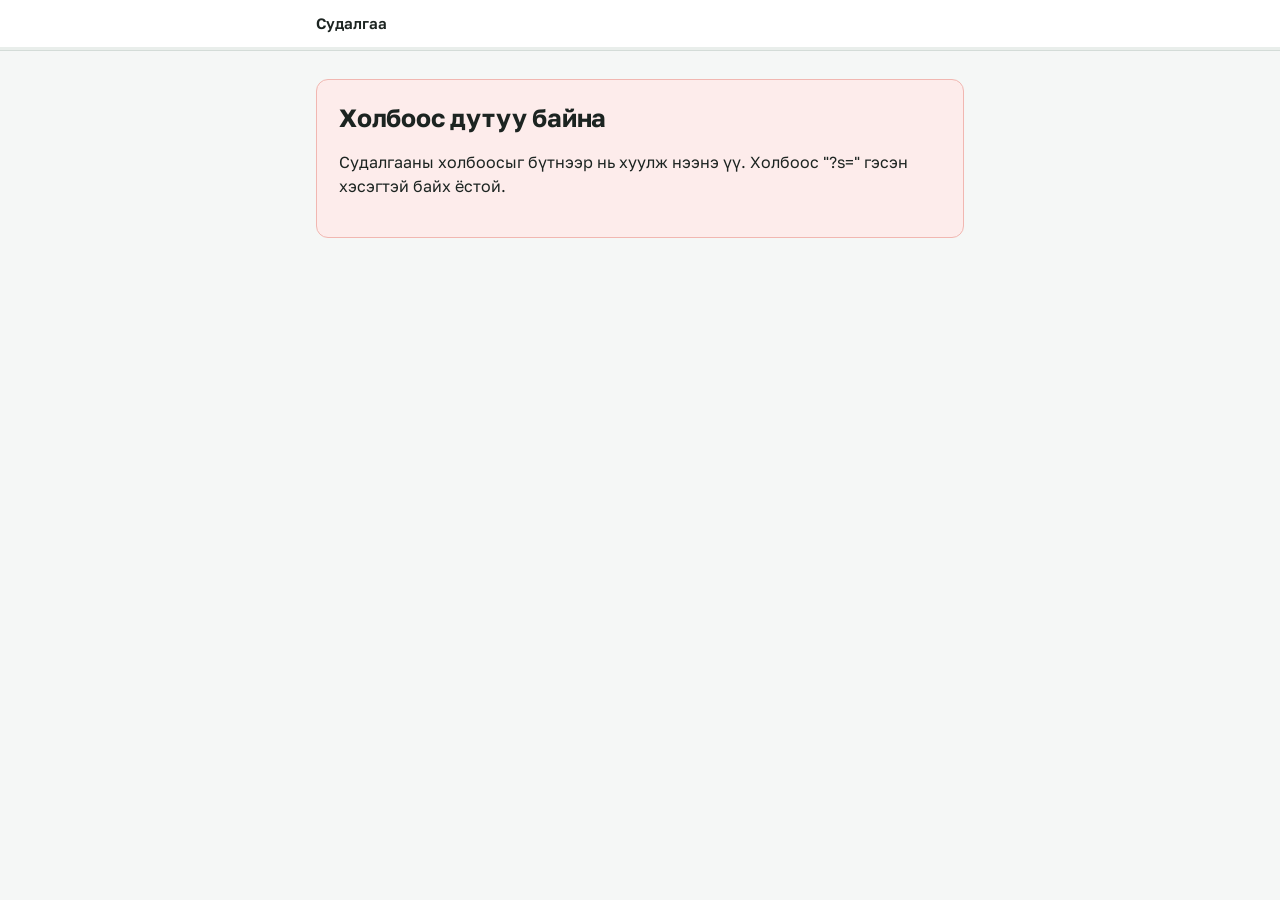
<file: index.html>
<!doctype html>
<html lang="mn">
<head>
  <meta charset="utf-8">
  <meta name="viewport" content="width=device-width, initial-scale=1, viewport-fit=cover">
  <meta name="robots" content="noindex, nofollow">
  <meta name="referrer" content="no-referrer">
  <meta name="theme-color" content="#ffffff">
  <title>Судалгаа</title>
  <link rel="icon" href="data:image/svg+xml,%3Csvg xmlns='http://www.w3.org/2000/svg' viewBox='0 0 32 32'%3E%3Crect width='32' height='32' rx='8' fill='%230e6b5e'/%3E%3Cpath d='M9 16.5l4.5 4.5L23 11.5' fill='none' stroke='white' stroke-width='3.2' stroke-linecap='round' stroke-linejoin='round'/%3E%3C/svg%3E">
  <link rel="preload" href="assets/fonts/golos-text-cyrillic-400-normal.woff2" as="font" type="font/woff2" crossorigin>
  <link rel="stylesheet" href="assets/app.css">
</head>
<body>
  <header class="topbar">
    <div class="topbar__inner">
      <span class="topbar__title" id="topTitle">Судалгаа</span>
      <span class="topbar__step" id="stepText" aria-live="polite"></span>
    </div>
    <div class="progress" aria-hidden="true"><div class="progress__bar" id="progressBar"></div></div>
  </header>
  <div id="banner"></div>
  <main id="app" class="wrap" tabindex="-1">
    <p class="loading"><span class="spinner" aria-hidden="true"></span>Судалгааг ачаалж байна…</p>
  </main>
  <noscript>
    <div class="wrap"><div class="notice notice--error"><h1 class="h2">JavaScript идэвхгүй байна</h1><p>Судалгааг бөглөхийн тулд хөтчийнхөө JavaScript-ийг идэвхжүүлнэ үү.</p></div></div>
  </noscript>
  <script src="assets/survey.js" defer></script>
</body>
</html>
</file>
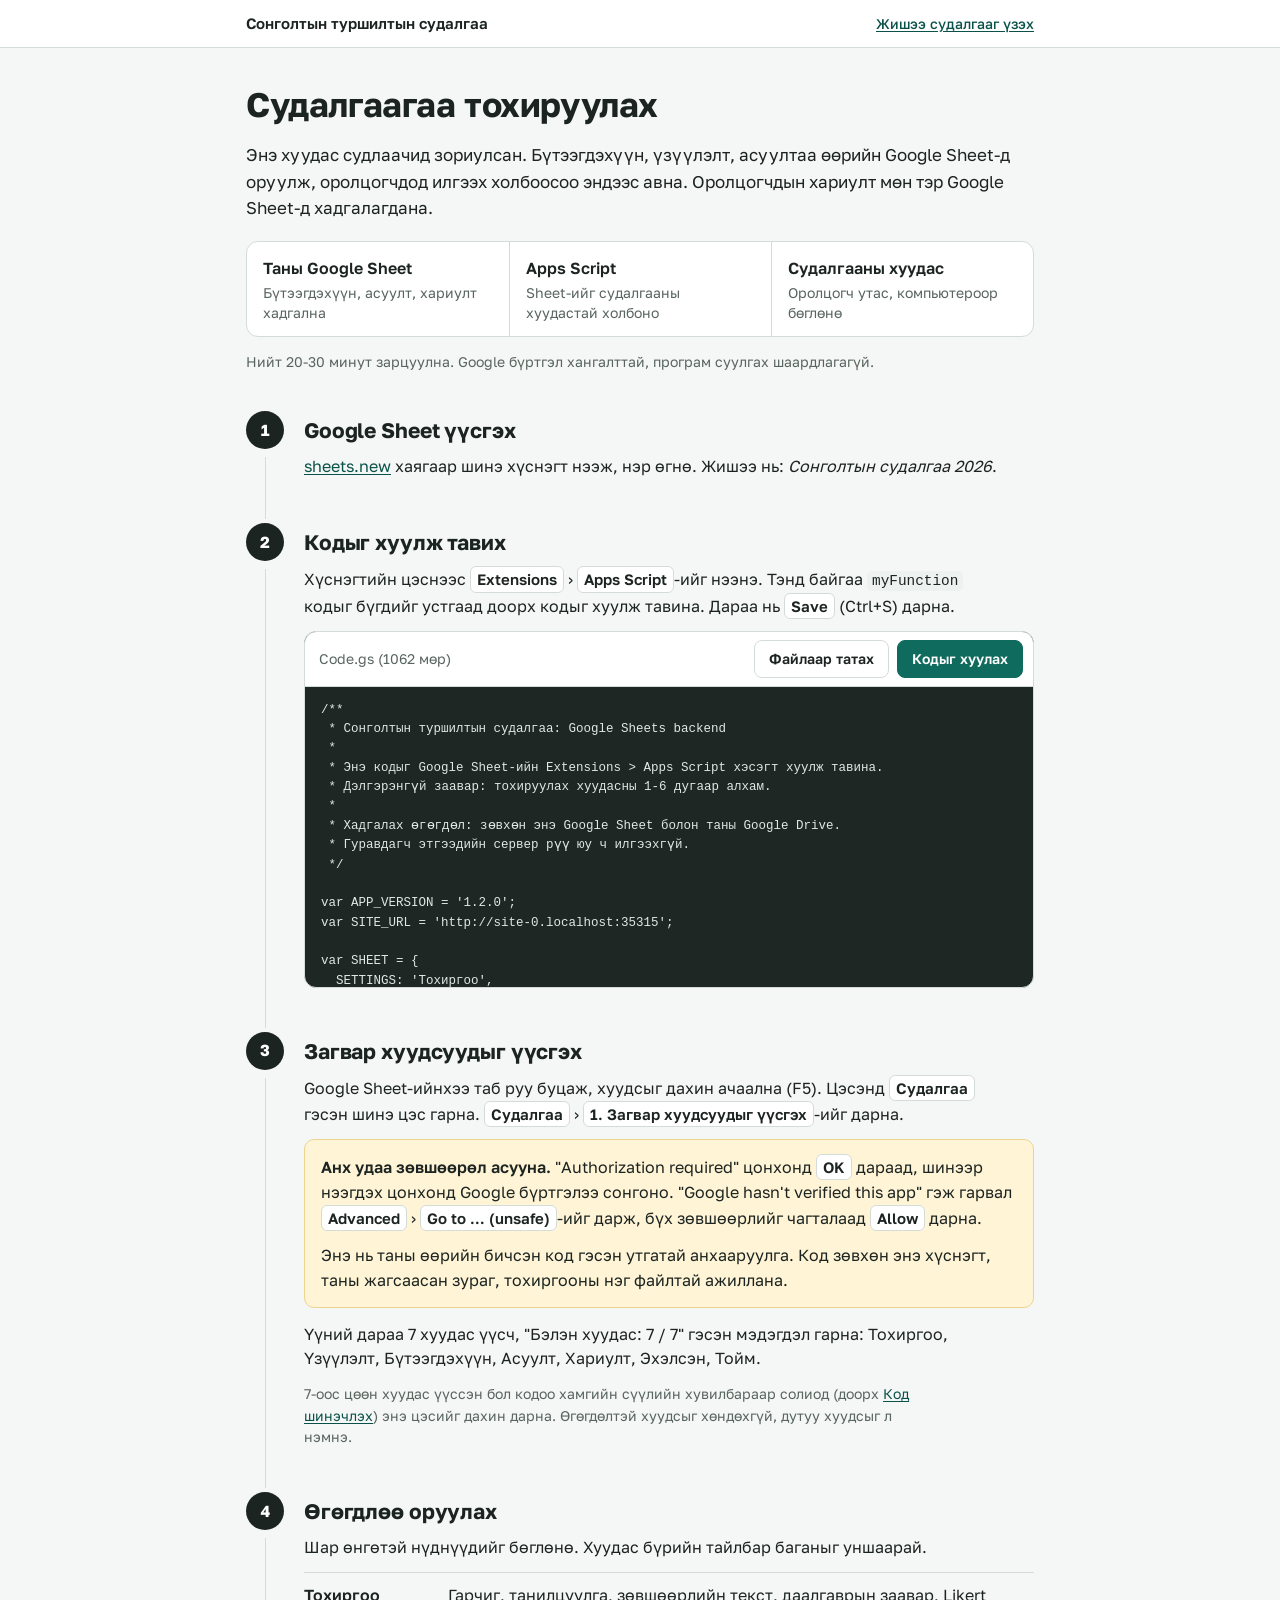
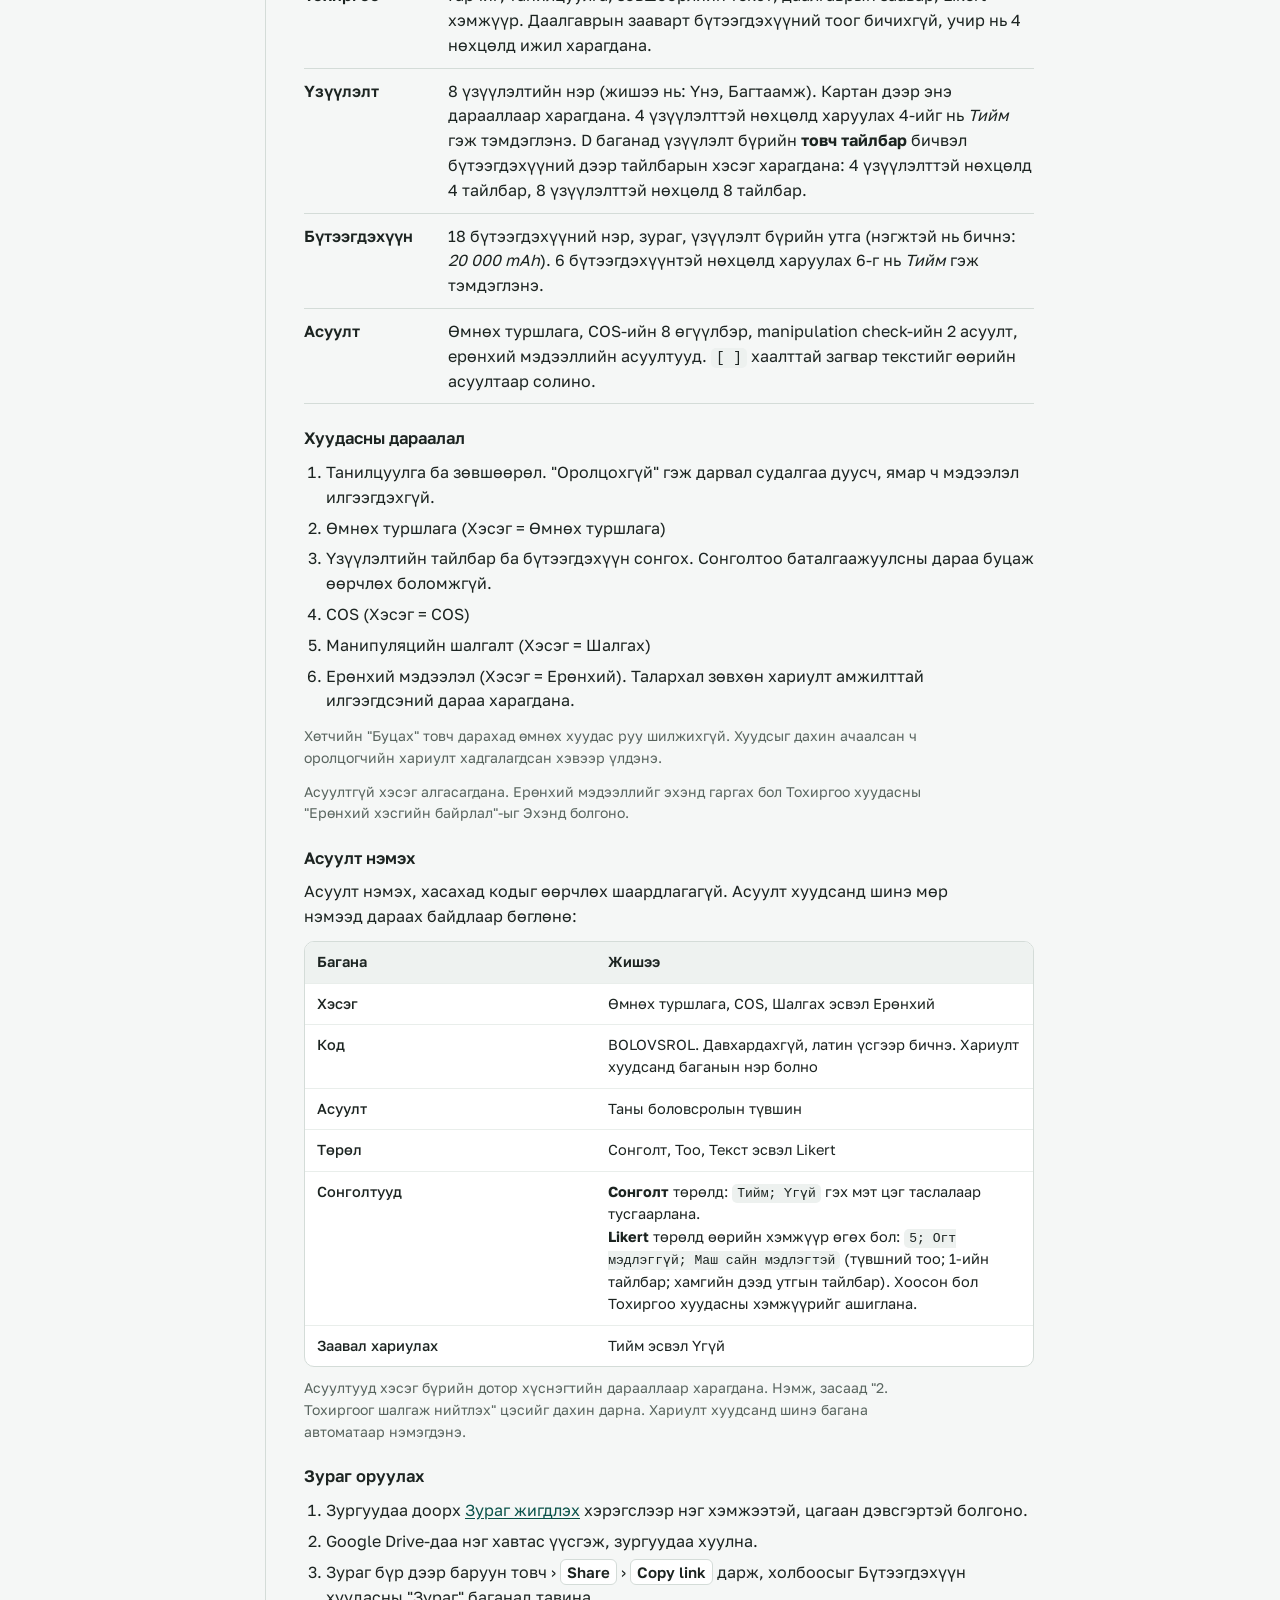
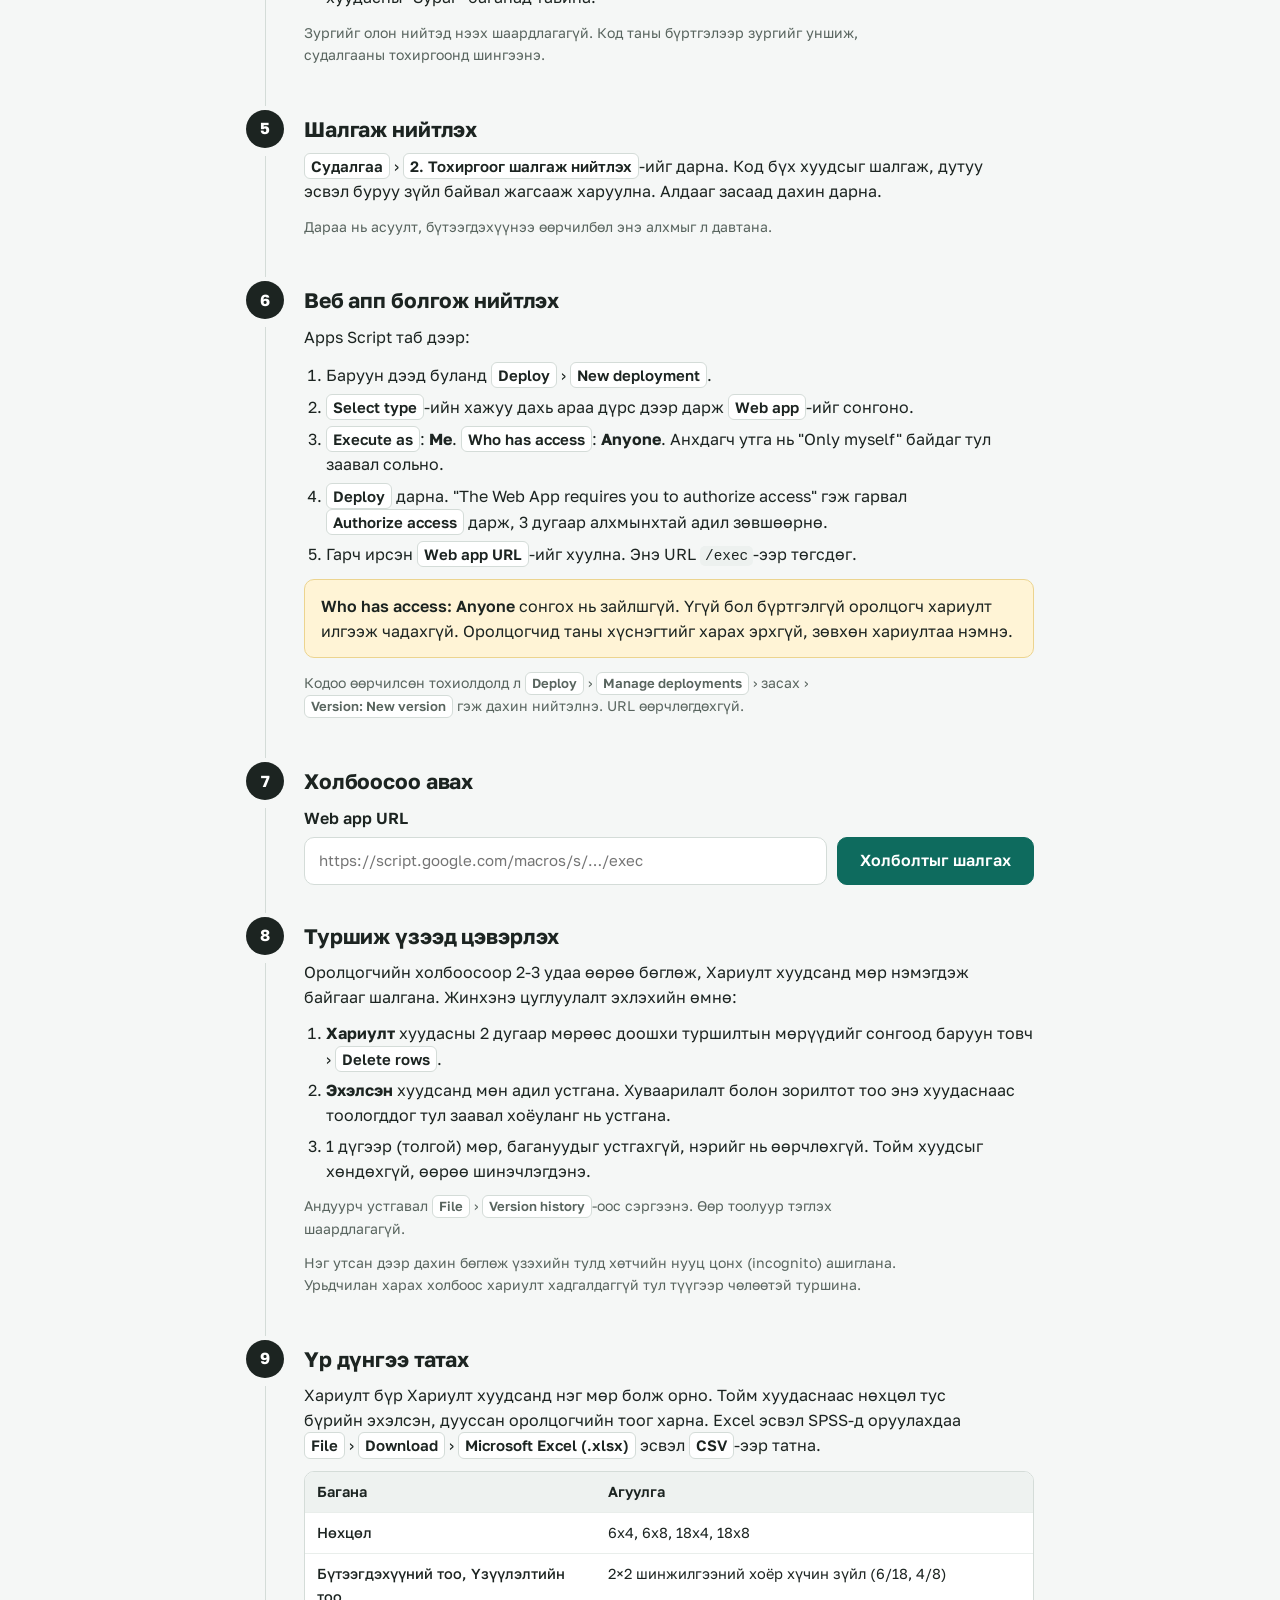
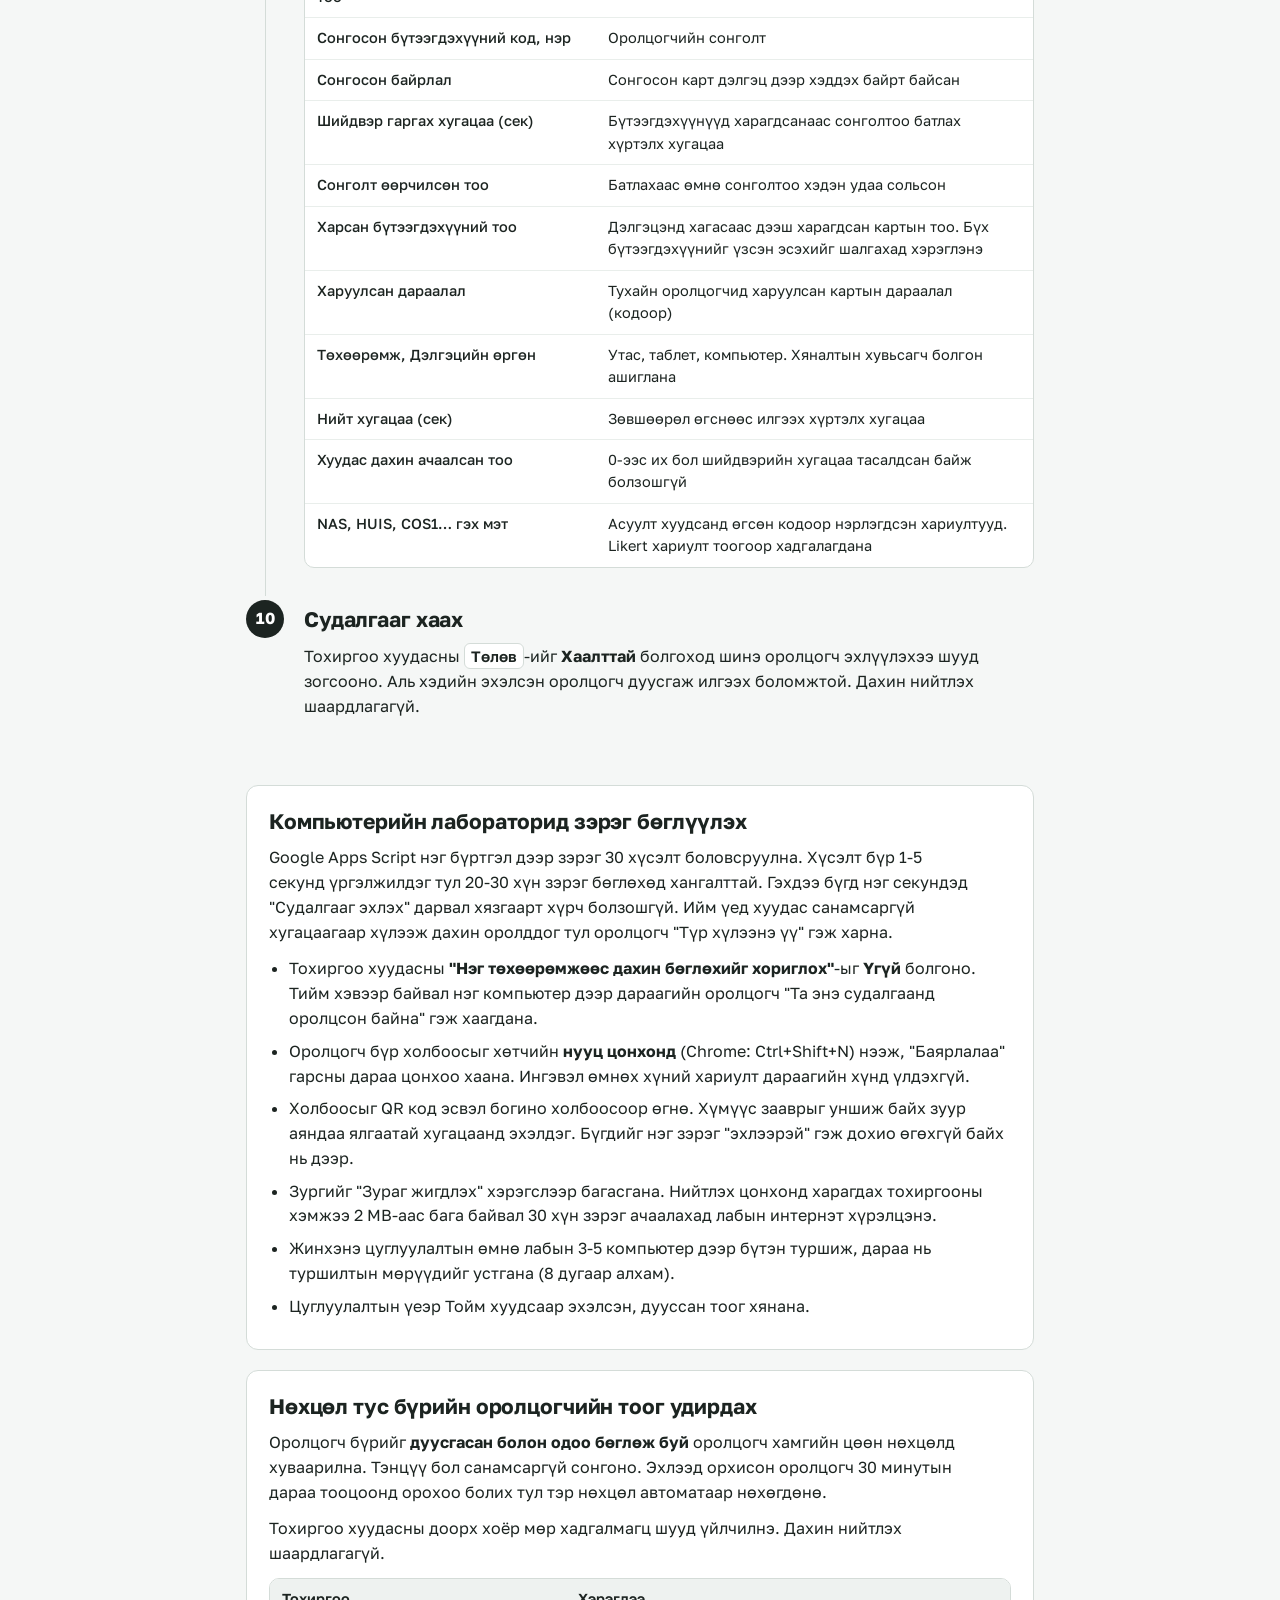
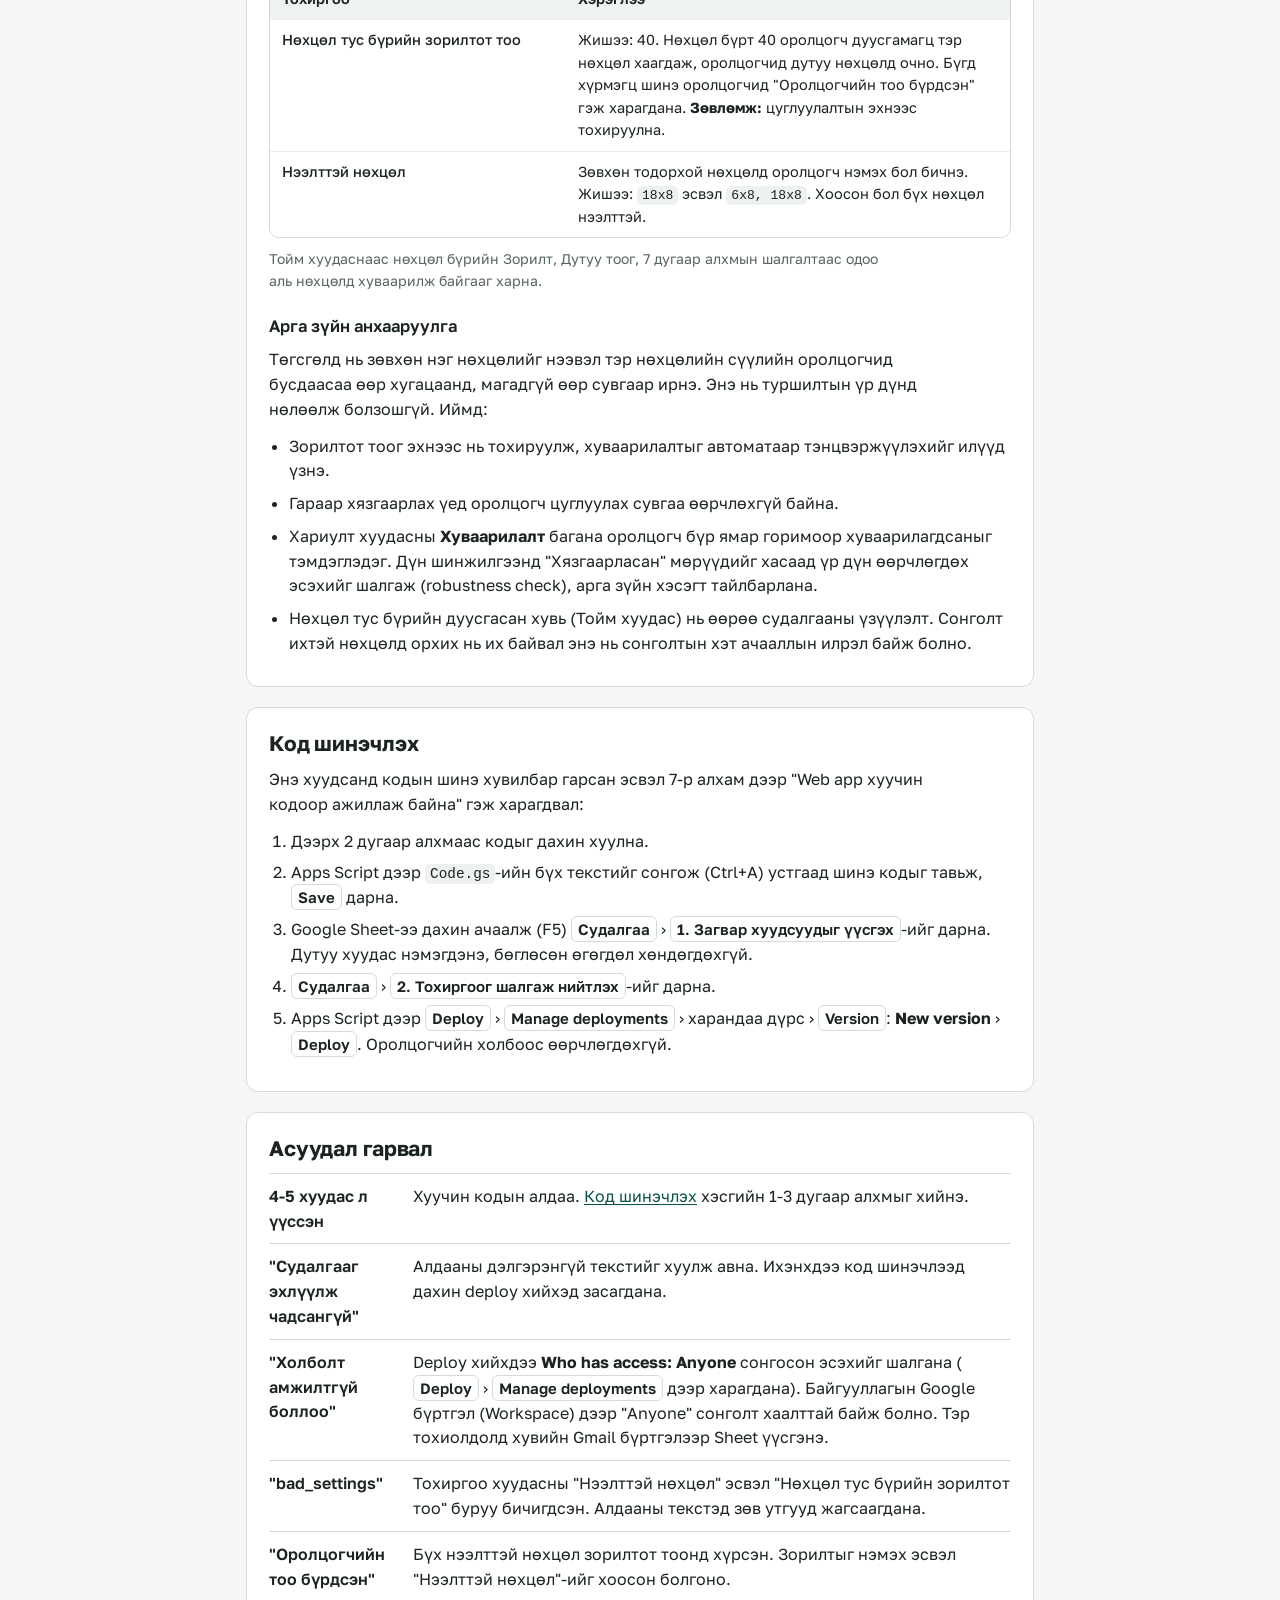
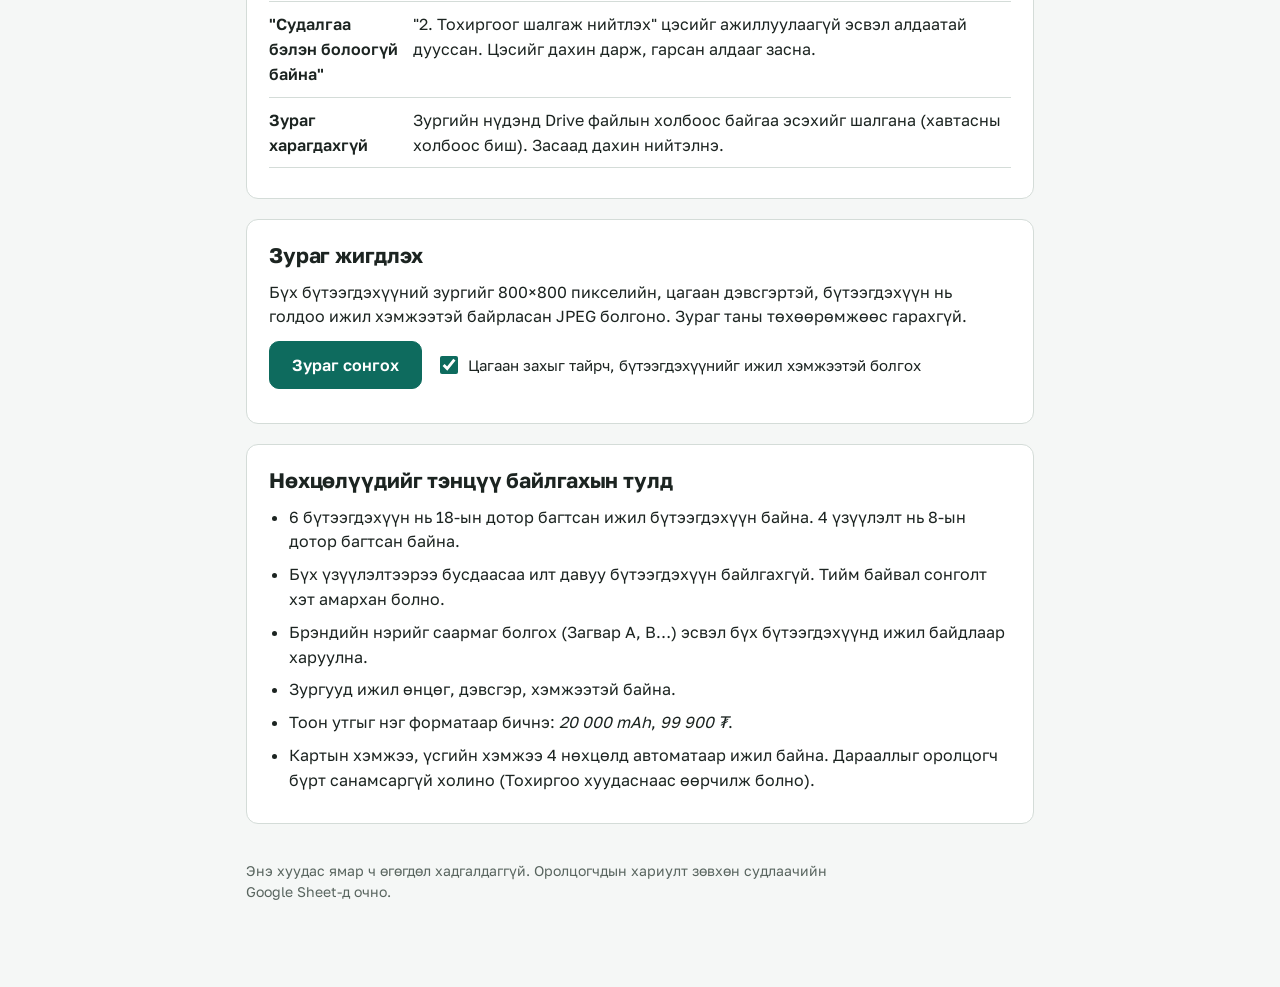
<file: setup.html>
<!doctype html>
<html lang="mn">
<head>
  <meta charset="utf-8">
  <meta name="viewport" content="width=device-width, initial-scale=1, viewport-fit=cover">
  <meta name="robots" content="noindex, nofollow">
  <meta name="theme-color" content="#ffffff">
  <title>Судалгаагаа тохируулах</title>
  <link rel="icon" href="data:image/svg+xml,%3Csvg xmlns='http://www.w3.org/2000/svg' viewBox='0 0 32 32'%3E%3Crect width='32' height='32' rx='8' fill='%230e6b5e'/%3E%3Cpath d='M9 16.5l4.5 4.5L23 11.5' fill='none' stroke='white' stroke-width='3.2' stroke-linecap='round' stroke-linejoin='round'/%3E%3C/svg%3E">
  <link rel="stylesheet" href="assets/app.css">
  <link rel="stylesheet" href="assets/setup.css">
</head>
<body>
  <header class="topbar">
    <div class="topbar__inner">
      <span class="topbar__title">Сонголтын туршилтын судалгаа</span>
      <a class="topbar__link" href="./?demo=1">Жишээ судалгааг үзэх</a>
    </div>
  </header>

  <main class="doc">
    <section class="hero">
      <h1 class="title">Судалгаагаа тохируулах</h1>
      <p class="lead">Энэ хуудас судлаачид зориулсан. Бүтээгдэхүүн, үзүүлэлт, асуултаа өөрийн Google Sheet-д оруулж, оролцогчдод илгээх холбоосоо эндээс авна. Оролцогчдын хариулт мөн тэр Google Sheet-д хадгалагдана.</p>
      <div class="flow" aria-label="Ажиллах зарчим">
        <div class="flow__item"><strong>Таны Google Sheet</strong><span>Бүтээгдэхүүн, асуулт, хариулт хадгална</span></div>
        <div class="flow__item"><strong>Apps Script</strong><span>Sheet-ийг судалгааны хуудастай холбоно</span></div>
        <div class="flow__item"><strong>Судалгааны хуудас</strong><span>Оролцогч утас, компьютероор бөглөнө</span></div>
      </div>
      <p class="fine">Нийт 20-30 минут зарцуулна. Google бүртгэл хангалттай, програм суулгах шаардлагагүй.</p>
    </section>

    <ol class="steps">
      <li class="step-item" id="s1">
        <h2>Google Sheet үүсгэх</h2>
        <p><a href="https://sheets.new" target="_blank" rel="noopener">sheets.new</a> хаягаар шинэ хүснэгт нээж, нэр өгнө. Жишээ нь: <em>Сонголтын судалгаа 2026</em>.</p>
      </li>

      <li class="step-item" id="s2">
        <h2>Кодыг хуулж тавих</h2>
        <p>Хүснэгтийн цэснээс <span class="ui">Extensions</span> › <span class="ui">Apps Script</span>-ийг нээнэ. Тэнд байгаа <code>myFunction</code> кодыг бүгдийг устгаад доорх кодыг хуулж тавина. Дараа нь <span class="ui">Save</span> (Ctrl+S) дарна.</p>
        <div class="codebox">
          <div class="codebox__bar">
            <span id="codeInfo">Code.gs</span>
            <span class="codebox__actions">
              <button class="btn btn--small" type="button" id="downloadCode">Файлаар татах</button>
              <button class="btn btn--small btn--primary" type="button" id="copyCode">Кодыг хуулах</button>
            </span>
          </div>
          <pre class="codebox__pre" id="codePre" tabindex="0">Кодыг ачаалж байна…</pre>
        </div>
        <p class="fine" id="copyNote" role="status"></p>
      </li>

      <li class="step-item" id="s3">
        <h2>Загвар хуудсуудыг үүсгэх</h2>
        <p>Google Sheet-ийнхээ таб руу буцаж, хуудсыг дахин ачаална (F5). Цэсэнд <span class="ui">Судалгаа</span> гэсэн шинэ цэс гарна. <span class="ui">Судалгаа</span> › <span class="ui">1. Загвар хуудсуудыг үүсгэх</span>-ийг дарна.</p>
        <div class="callout">
          <p><strong>Анх удаа зөвшөөрөл асууна.</strong> "Authorization required" цонхонд <span class="ui">OK</span> дараад, шинээр нээгдэх цонхонд Google бүртгэлээ сонгоно. "Google hasn't verified this app" гэж гарвал <span class="ui">Advanced</span> › <span class="ui">Go to … (unsafe)</span>-ийг дарж, бүх зөвшөөрлийг чагталаад <span class="ui">Allow</span> дарна.</p>
          <p>Энэ нь таны өөрийн бичсэн код гэсэн утгатай анхааруулга. Код зөвхөн энэ хүснэгт, таны жагсаасан зураг, тохиргооны нэг файлтай ажиллана.</p>
        </div>
        <p>Үүний дараа 7 хуудас үүсч, "Бэлэн хуудас: 7 / 7" гэсэн мэдэгдэл гарна: Тохиргоо, Үзүүлэлт, Бүтээгдэхүүн, Асуулт, Хариулт, Эхэлсэн, Тойм.</p>
        <p class="fine">7-оос цөөн хуудас үүссэн бол кодоо хамгийн сүүлийн хувилбараар солиод (доорх <a href="#update">Код шинэчлэх</a>) энэ цэсийг дахин дарна. Өгөгдөлтэй хуудсыг хөндөхгүй, дутуу хуудсыг л нэмнэ.</p>
      </li>

      <li class="step-item" id="s4">
        <h2>Өгөгдлөө оруулах</h2>
        <p>Шар өнгөтэй нүднүүдийг бөглөнө. Хуудас бүрийн тайлбар баганыг уншаарай.</p>
        <dl class="sheetlist">
          <div><dt>Тохиргоо</dt><dd>Гарчиг, танилцуулга, зөвшөөрлийн текст, даалгаврын заавар, Likert хэмжүүр. Даалгаврын зааварт бүтээгдэхүүний тоог бичихгүй, учир нь 4 нөхцөлд ижил харагдана.</dd></div>
          <div><dt>Үзүүлэлт</dt><dd>8 үзүүлэлтийн нэр (жишээ нь: Үнэ, Багтаамж). Картан дээр энэ дарааллаар харагдана. 4 үзүүлэлттэй нөхцөлд харуулах 4-ийг нь <em>Тийм</em> гэж тэмдэглэнэ. D баганад үзүүлэлт бүрийн <strong>товч тайлбар</strong> бичвэл бүтээгдэхүүний дээр тайлбарын хэсэг харагдана: 4 үзүүлэлттэй нөхцөлд 4 тайлбар, 8 үзүүлэлттэй нөхцөлд 8 тайлбар.</dd></div>
          <div><dt>Бүтээгдэхүүн</dt><dd>18 бүтээгдэхүүний нэр, зураг, үзүүлэлт бүрийн утга (нэгжтэй нь бичнэ: <em>20 000 mAh</em>). 6 бүтээгдэхүүнтэй нөхцөлд харуулах 6-г нь <em>Тийм</em> гэж тэмдэглэнэ.</dd></div>
          <div><dt>Асуулт</dt><dd>Өмнөх туршлага, COS-ийн 8 өгүүлбэр, manipulation check-ийн 2 асуулт, ерөнхий мэдээллийн асуултууд. <code>[ ]</code> хаалттай загвар текстийг өөрийн асуултаар солино.</dd></div>
        </dl>
        <h3>Хуудасны дараалал</h3>
        <ol class="sub">
          <li>Танилцуулга ба зөвшөөрөл. "Оролцохгүй" гэж дарвал судалгаа дуусч, ямар ч мэдээлэл илгээгдэхгүй.</li>
          <li>Өмнөх туршлага (Хэсэг = Өмнөх туршлага)</li>
          <li>Үзүүлэлтийн тайлбар ба бүтээгдэхүүн сонгох. Сонголтоо баталгаажуулсны дараа буцаж өөрчлөх боломжгүй.</li>
          <li>COS (Хэсэг = COS)</li>
          <li>Манипуляцийн шалгалт (Хэсэг = Шалгах)</li>
          <li>Ерөнхий мэдээлэл (Хэсэг = Ерөнхий). Талархал зөвхөн хариулт амжилттай илгээгдсэний дараа харагдана.</li>
        </ol>
        <p class="fine">Хөтчийн "Буцах" товч дарахад өмнөх хуудас руу шилжихгүй. Хуудсыг дахин ачаалсан ч оролцогчийн хариулт хадгалагдсан хэвээр үлдэнэ.</p>
        <p class="fine">Асуултгүй хэсэг алгасагдана. Ерөнхий мэдээллийг эхэнд гаргах бол Тохиргоо хуудасны "Ерөнхий хэсгийн байрлал"-ыг Эхэнд болгоно.</p>
        <h3>Асуулт нэмэх</h3>
        <p>Асуулт нэмэх, хасахад кодыг өөрчлөх шаардлагагүй. Асуулт хуудсанд шинэ мөр нэмээд дараах байдлаар бөглөнө:</p>
        <div class="tablewrap">
          <table class="dict">
            <thead><tr><th scope="col">Багана</th><th scope="col">Жишээ</th></tr></thead>
            <tbody>
              <tr><td>Хэсэг</td><td>Өмнөх туршлага, COS, Шалгах эсвэл Ерөнхий</td></tr>
              <tr><td>Код</td><td>BOLOVSROL. Давхардахгүй, латин үсгээр бичнэ. Хариулт хуудсанд баганын нэр болно</td></tr>
              <tr><td>Асуулт</td><td>Таны боловсролын түвшин</td></tr>
              <tr><td>Төрөл</td><td>Сонголт, Тоо, Текст эсвэл Likert</td></tr>
              <tr><td>Сонголтууд</td><td><strong>Сонголт</strong> төрөлд: <code>Тийм; Үгүй</code> гэх мэт цэг таслалаар тусгаарлана.<br><strong>Likert</strong> төрөлд өөрийн хэмжүүр өгөх бол: <code>5; Огт мэдлэггүй; Маш сайн мэдлэгтэй</code> (түвшний тоо; 1-ийн тайлбар; хамгийн дээд утгын тайлбар). Хоосон бол Тохиргоо хуудасны хэмжүүрийг ашиглана.</td></tr>
              <tr><td>Заавал хариулах</td><td>Тийм эсвэл Үгүй</td></tr>
            </tbody>
          </table>
        </div>
        <p class="fine" style="margin-top:10px">Асуултууд хэсэг бүрийн дотор хүснэгтийн дарааллаар харагдана. Нэмж, засаад "2. Тохиргоог шалгаж нийтлэх" цэсийг дахин дарна. Хариулт хуудсанд шинэ багана автоматаар нэмэгдэнэ.</p>
        <h3>Зураг оруулах</h3>
        <ol class="sub">
          <li>Зургуудаа доорх <a href="#imgtool">Зураг жигдлэх</a> хэрэгслээр нэг хэмжээтэй, цагаан дэвсгэртэй болгоно.</li>
          <li>Google Drive-даа нэг хавтас үүсгэж, зургуудаа хуулна.</li>
          <li>Зураг бүр дээр баруун товч › <span class="ui">Share</span> › <span class="ui">Copy link</span> дарж, холбоосыг Бүтээгдэхүүн хуудасны "Зураг" баганад тавина.</li>
        </ol>
        <p class="fine">Зургийг олон нийтэд нээх шаардлагагүй. Код таны бүртгэлээр зургийг уншиж, судалгааны тохиргоонд шингээнэ.</p>
      </li>

      <li class="step-item" id="s5">
        <h2>Шалгаж нийтлэх</h2>
        <p><span class="ui">Судалгаа</span> › <span class="ui">2. Тохиргоог шалгаж нийтлэх</span>-ийг дарна. Код бүх хуудсыг шалгаж, дутуу эсвэл буруу зүйл байвал жагсааж харуулна. Алдааг засаад дахин дарна.</p>
        <p class="fine">Дараа нь асуулт, бүтээгдэхүүнээ өөрчилбөл энэ алхмыг л давтана.</p>
      </li>

      <li class="step-item" id="s6">
        <h2>Веб апп болгож нийтлэх</h2>
        <p>Apps Script таб дээр:</p>
        <ol class="sub">
          <li>Баруун дээд буланд <span class="ui">Deploy</span> › <span class="ui">New deployment</span>.</li>
          <li><span class="ui">Select type</span>-ийн хажуу дахь араа дүрс дээр дарж <span class="ui">Web app</span>-ийг сонгоно.</li>
          <li><span class="ui">Execute as</span>: <strong>Me</strong>. <span class="ui">Who has access</span>: <strong>Anyone</strong>. Анхдагч утга нь "Only myself" байдаг тул заавал сольно.</li>
          <li><span class="ui">Deploy</span> дарна. "The Web App requires you to authorize access" гэж гарвал <span class="ui">Authorize access</span> дарж, 3 дугаар алхмынхтай адил зөвшөөрнө.</li>
          <li>Гарч ирсэн <span class="ui">Web app URL</span>-ийг хуулна. Энэ URL <code>/exec</code>-ээр төгсдөг.</li>
        </ol>
        <div class="callout">
          <p><strong>Who has access: Anyone</strong> сонгох нь зайлшгүй. Үгүй бол бүртгэлгүй оролцогч хариулт илгээж чадахгүй. Оролцогчид таны хүснэгтийг харах эрхгүй, зөвхөн хариултаа нэмнэ.</p>
        </div>
        <p class="fine">Кодоо өөрчилсөн тохиолдолд л <span class="ui">Deploy</span> › <span class="ui">Manage deployments</span> › засах › <span class="ui">Version: New version</span> гэж дахин нийтэлнэ. URL өөрчлөгдөхгүй.</p>
      </li>

      <li class="step-item" id="s7">
        <h2>Холбоосоо авах</h2>
        <form class="connect" id="connectForm" novalidate>
          <label for="apiUrl">Web app URL</label>
          <div class="connect__row">
            <input class="input" id="apiUrl" type="url" inputmode="url" autocomplete="off" spellcheck="false" placeholder="https://script.google.com/macros/s/…/exec">
            <button class="btn btn--primary" type="submit" id="checkBtn">Холболтыг шалгах</button>
          </div>
          <p class="q__error" id="connectErr" role="alert" hidden></p>
        </form>
        <div id="connectResult" hidden></div>
      </li>

      <li class="step-item" id="s8">
        <h2>Туршиж үзээд цэвэрлэх</h2>
        <p>Оролцогчийн холбоосоор 2-3 удаа өөрөө бөглөж, Хариулт хуудсанд мөр нэмэгдэж байгааг шалгана. Жинхэнэ цуглуулалт эхлэхийн өмнө:</p>
        <ol class="sub">
          <li><strong>Хариулт</strong> хуудасны 2 дугаар мөрөөс доошхи туршилтын мөрүүдийг сонгоод баруун товч › <span class="ui">Delete rows</span>.</li>
          <li><strong>Эхэлсэн</strong> хуудсанд мөн адил устгана. Хуваарилалт болон зорилтот тоо энэ хуудаснаас тоологддог тул заавал хоёуланг нь устгана.</li>
          <li>1 дүгээр (толгой) мөр, багануудыг устгахгүй, нэрийг нь өөрчлөхгүй. Тойм хуудсыг хөндөхгүй, өөрөө шинэчлэгдэнэ.</li>
        </ol>
        <p class="fine">Андуурч устгавал <span class="ui">File</span> › <span class="ui">Version history</span>-оос сэргээнэ. Өөр тоолуур тэглэх шаардлагагүй.</p>
        <p class="fine">Нэг утсан дээр дахин бөглөж үзэхийн тулд хөтчийн нууц цонх (incognito) ашиглана. Урьдчилан харах холбоос хариулт хадгалдаггүй тул түүгээр чөлөөтэй туршина.</p>
      </li>

      <li class="step-item" id="s9">
        <h2>Үр дүнгээ татах</h2>
        <p>Хариулт бүр Хариулт хуудсанд нэг мөр болж орно. Тойм хуудаснаас нөхцөл тус бүрийн эхэлсэн, дууссан оролцогчийн тоог харна. Excel эсвэл SPSS-д оруулахдаа <span class="ui">File</span> › <span class="ui">Download</span> › <span class="ui">Microsoft Excel (.xlsx)</span> эсвэл <span class="ui">CSV</span>-ээр татна.</p>
        <div class="tablewrap">
          <table class="dict">
            <thead><tr><th scope="col">Багана</th><th scope="col">Агуулга</th></tr></thead>
            <tbody>
              <tr><td>Нөхцөл</td><td>6x4, 6x8, 18x4, 18x8</td></tr>
              <tr><td>Бүтээгдэхүүний тоо, Үзүүлэлтийн тоо</td><td>2×2 шинжилгээний хоёр хүчин зүйл (6/18, 4/8)</td></tr>
              <tr><td>Сонгосон бүтээгдэхүүний код, нэр</td><td>Оролцогчийн сонголт</td></tr>
              <tr><td>Сонгосон байрлал</td><td>Сонгосон карт дэлгэц дээр хэддэх байрт байсан</td></tr>
              <tr><td>Шийдвэр гаргах хугацаа (сек)</td><td>Бүтээгдэхүүнүүд харагдсанаас сонголтоо батлах хүртэлх хугацаа</td></tr>
              <tr><td>Сонголт өөрчилсөн тоо</td><td>Батлахаас өмнө сонголтоо хэдэн удаа сольсон</td></tr>
              <tr><td>Харсан бүтээгдэхүүний тоо</td><td>Дэлгэцэнд хагасаас дээш харагдсан картын тоо. Бүх бүтээгдэхүүнийг үзсэн эсэхийг шалгахад хэрэглэнэ</td></tr>
              <tr><td>Харуулсан дараалал</td><td>Тухайн оролцогчид харуулсан картын дараалал (кодоор)</td></tr>
              <tr><td>Төхөөрөмж, Дэлгэцийн өргөн</td><td>Утас, таблет, компьютер. Хяналтын хувьсагч болгон ашиглана</td></tr>
              <tr><td>Нийт хугацаа (сек)</td><td>Зөвшөөрөл өгснөөс илгээх хүртэлх хугацаа</td></tr>
              <tr><td>Хуудас дахин ачаалсан тоо</td><td>0-ээс их бол шийдвэрийн хугацаа тасалдсан байж болзошгүй</td></tr>
              <tr><td>NAS, HUIS, COS1… гэх мэт</td><td>Асуулт хуудсанд өгсөн кодоор нэрлэгдсэн хариултууд. Likert хариулт тоогоор хадгалагдана</td></tr>
            </tbody>
          </table>
        </div>
      </li>

      <li class="step-item" id="s10">
        <h2>Судалгааг хаах</h2>
        <p>Тохиргоо хуудасны <span class="ui">Төлөв</span>-ийг <strong>Хаалттай</strong> болгоход шинэ оролцогч эхлүүлэхээ шууд зогсооно. Аль хэдийн эхэлсэн оролцогч дуусгаж илгээх боломжтой. Дахин нийтлэх шаардлагагүй.</p>
      </li>
    </ol>

    <section class="tool" id="lab" aria-labelledby="labTitle">
      <h2 id="labTitle">Компьютерийн лабораторид зэрэг бөглүүлэх</h2>
      <p>Google Apps Script нэг бүртгэл дээр зэрэг 30 хүсэлт боловсруулна. Хүсэлт бүр 1-5 секунд үргэлжилдэг тул 20-30 хүн зэрэг бөглөхөд хангалттай. Гэхдээ бүгд нэг секундэд "Судалгааг эхлэх" дарвал хязгаарт хүрч болзошгүй. Ийм үед хуудас санамсаргүй хугацаагаар хүлээж дахин оролддог тул оролцогч "Түр хүлээнэ үү" гэж харна.</p>
      <ul class="checklist">
        <li>Тохиргоо хуудасны <strong>"Нэг төхөөрөмжөөс дахин бөглөхийг хориглох"</strong>-ыг <strong>Үгүй</strong> болгоно. Тийм хэвээр байвал нэг компьютер дээр дараагийн оролцогч "Та энэ судалгаанд оролцсон байна" гэж хаагдана.</li>
        <li>Оролцогч бүр холбоосыг хөтчийн <strong>нууц цонхонд</strong> (Chrome: Ctrl+Shift+N) нээж, "Баярлалаа" гарсны дараа цонхоо хаана. Ингэвэл өмнөх хүний хариулт дараагийн хүнд үлдэхгүй.</li>
        <li>Холбоосыг QR код эсвэл богино холбоосоор өгнө. Хүмүүс зааврыг уншиж байх зуур аяндаа ялгаатай хугацаанд эхэлдэг. Бүгдийг нэг зэрэг "эхлээрэй" гэж дохио өгөхгүй байх нь дээр.</li>
        <li>Зургийг "Зураг жигдлэх" хэрэгслээр багасгана. Нийтлэх цонхонд харагдах тохиргооны хэмжээ 2 MB-аас бага байвал 30 хүн зэрэг ачаалахад лабын интернэт хүрэлцэнэ.</li>
        <li>Жинхэнэ цуглуулалтын өмнө лабын 3-5 компьютер дээр бүтэн туршиж, дараа нь туршилтын мөрүүдийг устгана (8 дугаар алхам).</li>
        <li>Цуглуулалтын үеэр Тойм хуудсаар эхэлсэн, дууссан тоог хянана.</li>
      </ul>
    </section>

    <section class="tool" id="quota" aria-labelledby="quotaTitle">
      <h2 id="quotaTitle">Нөхцөл тус бүрийн оролцогчийн тоог удирдах</h2>
      <p>Оролцогч бүрийг <strong>дуусгасан болон одоо бөглөж буй</strong> оролцогч хамгийн цөөн нөхцөлд хуваарилна. Тэнцүү бол санамсаргүй сонгоно. Эхлээд орхисон оролцогч 30 минутын дараа тооцоонд орохоо болих тул тэр нөхцөл автоматаар нөхөгдөнө.</p>
      <p>Тохиргоо хуудасны доорх хоёр мөр хадгалмагц шууд үйлчилнэ. Дахин нийтлэх шаардлагагүй.</p>
      <div class="tablewrap">
        <table class="dict">
          <thead><tr><th scope="col">Тохиргоо</th><th scope="col">Хэрэглээ</th></tr></thead>
          <tbody>
            <tr><td>Нөхцөл тус бүрийн зорилтот тоо</td><td>Жишээ: 40. Нөхцөл бүрт 40 оролцогч дуусгамагц тэр нөхцөл хаагдаж, оролцогчид дутуу нөхцөлд очно. Бүгд хүрмэгц шинэ оролцогчид "Оролцогчийн тоо бүрдсэн" гэж харагдана. <strong>Зөвлөмж:</strong> цуглуулалтын эхнээс тохируулна.</td></tr>
            <tr><td>Нээлттэй нөхцөл</td><td>Зөвхөн тодорхой нөхцөлд оролцогч нэмэх бол бичнэ. Жишээ: <code>18x8</code> эсвэл <code>6x8, 18x8</code>. Хоосон бол бүх нөхцөл нээлттэй.</td></tr>
          </tbody>
        </table>
      </div>
      <p class="fine" style="margin-top:10px">Тойм хуудаснаас нөхцөл бүрийн Зорилт, Дутуу тоог, 7 дугаар алхмын шалгалтаас одоо аль нөхцөлд хуваарилж байгааг харна.</p>
      <h3>Арга зүйн анхааруулга</h3>
      <p>Төгсгөлд нь зөвхөн нэг нөхцөлийг нээвэл тэр нөхцөлийн сүүлийн оролцогчид бусдаасаа өөр хугацаанд, магадгүй өөр сувгаар ирнэ. Энэ нь туршилтын үр дүнд нөлөөлж болзошгүй. Иймд:</p>
      <ul class="checklist">
        <li>Зорилтот тоог эхнээс нь тохируулж, хуваарилалтыг автоматаар тэнцвэржүүлэхийг илүүд үзнэ.</li>
        <li>Гараар хязгаарлах үед оролцогч цуглуулах сувгаа өөрчлөхгүй байна.</li>
        <li>Хариулт хуудасны <strong>Хуваарилалт</strong> багана оролцогч бүр ямар горимоор хуваарилагдсаныг тэмдэглэдэг. Дүн шинжилгээнд "Хязгаарласан" мөрүүдийг хасаад үр дүн өөрчлөгдөх эсэхийг шалгаж (robustness check), арга зүйн хэсэгт тайлбарлана.</li>
        <li>Нөхцөл тус бүрийн дуусгасан хувь (Тойм хуудас) нь өөрөө судалгааны үзүүлэлт. Сонголт ихтэй нөхцөлд орхих нь их байвал энэ нь сонголтын хэт ачааллын илрэл байж болно.</li>
      </ul>
    </section>

    <section class="tool" id="update" aria-labelledby="updateTitle">
      <h2 id="updateTitle">Код шинэчлэх</h2>
      <p>Энэ хуудсанд кодын шинэ хувилбар гарсан эсвэл 7-р алхам дээр "Web app хуучин кодоор ажиллаж байна" гэж харагдвал:</p>
      <ol class="sub">
        <li>Дээрх 2 дугаар алхмаас кодыг дахин хуулна.</li>
        <li>Apps Script дээр <code>Code.gs</code>-ийн бүх текстийг сонгож (Ctrl+A) устгаад шинэ кодыг тавьж, <span class="ui">Save</span> дарна.</li>
        <li>Google Sheet-ээ дахин ачаалж (F5) <span class="ui">Судалгаа</span> › <span class="ui">1. Загвар хуудсуудыг үүсгэх</span>-ийг дарна. Дутуу хуудас нэмэгдэнэ, бөглөсөн өгөгдөл хөндөгдөхгүй.</li>
        <li><span class="ui">Судалгаа</span> › <span class="ui">2. Тохиргоог шалгаж нийтлэх</span>-ийг дарна.</li>
        <li>Apps Script дээр <span class="ui">Deploy</span> › <span class="ui">Manage deployments</span> › харандаа дүрс › <span class="ui">Version</span>: <strong>New version</strong> › <span class="ui">Deploy</span>. Оролцогчийн холбоос өөрчлөгдөхгүй.</li>
      </ol>
    </section>

    <section class="tool" id="trouble" aria-labelledby="troubleTitle">
      <h2 id="troubleTitle">Асуудал гарвал</h2>
      <dl class="sheetlist">
        <div><dt>4-5 хуудас л үүссэн</dt><dd>Хуучин кодын алдаа. <a href="#update">Код шинэчлэх</a> хэсгийн 1-3 дугаар алхмыг хийнэ.</dd></div>
        <div><dt>"Судалгааг эхлүүлж чадсангүй"</dt><dd>Алдааны дэлгэрэнгүй текстийг хуулж авна. Ихэнхдээ код шинэчлээд дахин deploy хийхэд засагдана.</dd></div>
        <div><dt>"Холболт амжилтгүй боллоо"</dt><dd>Deploy хийхдээ <strong>Who has access: Anyone</strong> сонгосон эсэхийг шалгана (<span class="ui">Deploy</span> › <span class="ui">Manage deployments</span> дээр харагдана). Байгууллагын Google бүртгэл (Workspace) дээр "Anyone" сонголт хаалттай байж болно. Тэр тохиолдолд хувийн Gmail бүртгэлээр Sheet үүсгэнэ.</dd></div>
        <div><dt>"bad_settings"</dt><dd>Тохиргоо хуудасны "Нээлттэй нөхцөл" эсвэл "Нөхцөл тус бүрийн зорилтот тоо" буруу бичигдсэн. Алдааны текстэд зөв утгууд жагсаагдана.</dd></div>
        <div><dt>"Оролцогчийн тоо бүрдсэн"</dt><dd>Бүх нээлттэй нөхцөл зорилтот тоонд хүрсэн. Зорилтыг нэмэх эсвэл "Нээлттэй нөхцөл"-ийг хоосон болгоно.</dd></div>
        <div><dt>"Судалгаа бэлэн болоогүй байна"</dt><dd>"2. Тохиргоог шалгаж нийтлэх" цэсийг ажиллуулаагүй эсвэл алдаатай дууссан. Цэсийг дахин дарж, гарсан алдааг засна.</dd></div>
        <div><dt>Зураг харагдахгүй</dt><dd>Зургийн нүдэнд Drive файлын холбоос байгаа эсэхийг шалгана (хавтасны холбоос биш). Засаад дахин нийтэлнэ.</dd></div>
      </dl>
    </section>

    <section class="tool" id="imgtool" aria-labelledby="imgtoolTitle">
      <h2 id="imgtoolTitle">Зураг жигдлэх</h2>
      <p>Бүх бүтээгдэхүүний зургийг 800×800 пикселийн, цагаан дэвсгэртэй, бүтээгдэхүүн нь голдоо ижил хэмжээтэй байрласан JPEG болгоно. Зураг таны төхөөрөмжөөс гарахгүй.</p>
      <div class="tool__controls">
        <label class="btn btn--primary filepick">Зураг сонгох<input type="file" id="imgInput" accept="image/*" multiple></label>
        <label class="check"><input type="checkbox" id="imgTrim" checked> Цагаан захыг тайрч, бүтээгдэхүүнийг ижил хэмжээтэй болгох</label>
      </div>
      <p class="fine" id="imgStatus" role="status"></p>
      <div class="thumbs" id="imgThumbs"></div>
      <div class="actions" id="imgActions" hidden>
        <button class="btn btn--primary" type="button" id="imgZip">Бүгдийг ZIP-ээр татах</button>
        <button class="btn" type="button" id="imgClear">Цэвэрлэх</button>
      </div>
    </section>

    <section class="tool" aria-labelledby="methodTitle">
      <h2 id="methodTitle">Нөхцөлүүдийг тэнцүү байлгахын тулд</h2>
      <ul class="checklist">
        <li>6 бүтээгдэхүүн нь 18-ын дотор багтсан ижил бүтээгдэхүүн байна. 4 үзүүлэлт нь 8-ын дотор багтсан байна.</li>
        <li>Бүх үзүүлэлтээрээ бусдаасаа илт давуу бүтээгдэхүүн байлгахгүй. Тийм байвал сонголт хэт амархан болно.</li>
        <li>Брэндийн нэрийг саармаг болгох (Загвар A, B…) эсвэл бүх бүтээгдэхүүнд ижил байдлаар харуулна.</li>
        <li>Зургууд ижил өнцөг, дэвсгэр, хэмжээтэй байна.</li>
        <li>Тоон утгыг нэг форматаар бичнэ: <em>20 000 mAh</em>, <em>99 900 ₮</em>.</li>
        <li>Картын хэмжээ, үсгийн хэмжээ 4 нөхцөлд автоматаар ижил байна. Дарааллыг оролцогч бүрт санамсаргүй холино (Тохиргоо хуудаснаас өөрчилж болно).</li>
      </ul>
    </section>

    <footer class="docfoot">
      <p>Энэ хуудас ямар ч өгөгдөл хадгалдаггүй. Оролцогчдын хариулт зөвхөн судлаачийн Google Sheet-д очно.</p>
    </footer>
  </main>

  <script src="assets/vendor/qrcode.js" defer></script>
  <script src="assets/setup.js" defer></script>
</body>
</html>
</file>
<file: assets/app.css>
/* Сонголтын туршилтын судалгаа: нийтлэг загвар
   Туршилтын хяналтын үүднээс бүх оролцогчид нэг ижил (цайвар) өнгөөр харагдана. */

@font-face { font-family: "Golos Text"; font-style: normal; font-display: swap; font-weight: 400; src: url(fonts/golos-text-cyrillic-ext-400-normal.woff2) format("woff2"); unicode-range: U+0460-052F, U+1C80-1C8A, U+20B4, U+2DE0-2DFF, U+A640-A69F, U+FE2E-FE2F; }
@font-face { font-family: "Golos Text"; font-style: normal; font-display: swap; font-weight: 400; src: url(fonts/golos-text-cyrillic-400-normal.woff2) format("woff2"); unicode-range: U+0301, U+0400-045F, U+0490-0491, U+04B0-04B1, U+2116; }
@font-face { font-family: "Golos Text"; font-style: normal; font-display: swap; font-weight: 400; src: url(fonts/golos-text-latin-400-normal.woff2) format("woff2"); unicode-range: U+0000-00FF, U+0131, U+0152-0153, U+02BB-02BC, U+02C6, U+02DA, U+02DC, U+0304, U+0308, U+0329, U+2000-206F, U+20AC, U+2122, U+2191, U+2193, U+2212, U+2215, U+FEFF, U+FFFD; }
@font-face { font-family: "Golos Text"; font-style: normal; font-display: swap; font-weight: 500; src: url(fonts/golos-text-cyrillic-ext-500-normal.woff2) format("woff2"); unicode-range: U+0460-052F, U+1C80-1C8A, U+20B4, U+2DE0-2DFF, U+A640-A69F, U+FE2E-FE2F; }
@font-face { font-family: "Golos Text"; font-style: normal; font-display: swap; font-weight: 500; src: url(fonts/golos-text-cyrillic-500-normal.woff2) format("woff2"); unicode-range: U+0301, U+0400-045F, U+0490-0491, U+04B0-04B1, U+2116; }
@font-face { font-family: "Golos Text"; font-style: normal; font-display: swap; font-weight: 500; src: url(fonts/golos-text-latin-500-normal.woff2) format("woff2"); unicode-range: U+0000-00FF, U+0131, U+0152-0153, U+02BB-02BC, U+02C6, U+02DA, U+02DC, U+0304, U+0308, U+0329, U+2000-206F, U+20AC, U+2122, U+2191, U+2193, U+2212, U+2215, U+FEFF, U+FFFD; }
@font-face { font-family: "Golos Text"; font-style: normal; font-display: swap; font-weight: 600; src: url(fonts/golos-text-cyrillic-ext-600-normal.woff2) format("woff2"); unicode-range: U+0460-052F, U+1C80-1C8A, U+20B4, U+2DE0-2DFF, U+A640-A69F, U+FE2E-FE2F; }
@font-face { font-family: "Golos Text"; font-style: normal; font-display: swap; font-weight: 600; src: url(fonts/golos-text-cyrillic-600-normal.woff2) format("woff2"); unicode-range: U+0301, U+0400-045F, U+0490-0491, U+04B0-04B1, U+2116; }
@font-face { font-family: "Golos Text"; font-style: normal; font-display: swap; font-weight: 600; src: url(fonts/golos-text-latin-600-normal.woff2) format("woff2"); unicode-range: U+0000-00FF, U+0131, U+0152-0153, U+02BB-02BC, U+02C6, U+02DA, U+02DC, U+0304, U+0308, U+0329, U+2000-206F, U+20AC, U+2122, U+2191, U+2193, U+2212, U+2215, U+FEFF, U+FFFD; }
@font-face { font-family: "Golos Text"; font-style: normal; font-display: swap; font-weight: 700; src: url(fonts/golos-text-cyrillic-ext-700-normal.woff2) format("woff2"); unicode-range: U+0460-052F, U+1C80-1C8A, U+20B4, U+2DE0-2DFF, U+A640-A69F, U+FE2E-FE2F; }
@font-face { font-family: "Golos Text"; font-style: normal; font-display: swap; font-weight: 700; src: url(fonts/golos-text-cyrillic-700-normal.woff2) format("woff2"); unicode-range: U+0301, U+0400-045F, U+0490-0491, U+04B0-04B1, U+2116; }
@font-face { font-family: "Golos Text"; font-style: normal; font-display: swap; font-weight: 700; src: url(fonts/golos-text-latin-700-normal.woff2) format("woff2"); unicode-range: U+0000-00FF, U+0131, U+0152-0153, U+02BB-02BC, U+02C6, U+02DA, U+02DC, U+0304, U+0308, U+0329, U+2000-206F, U+20AC, U+2122, U+2191, U+2193, U+2212, U+2215, U+FEFF, U+FFFD; }

:root {
  color-scheme: light;
  --paper: #f5f7f6;
  --surface: #ffffff;
  --ink: #1c2421;
  --muted: #59655f;
  --line: #d4dcd8;
  --line-soft: #e9eeeb;
  --accent: #0e6b5e;
  --accent-ink: #0a5249;
  --accent-tint: #e3f1ed;
  --danger: #b42318;
  --danger-tint: #fdeceb;
  --note: #fff4d6;
  --note-line: #ecd48f;
  --radius: 12px;
  --font: "Golos Text", system-ui, -apple-system, "Segoe UI", Roboto, Arial, sans-serif;
  --mono: ui-monospace, "SFMono-Regular", Menlo, Consolas, monospace;
}

*, *::before, *::after { box-sizing: border-box; }
html { -webkit-text-size-adjust: 100%; text-size-adjust: 100%; scroll-padding-top: 76px; scroll-padding-bottom: 96px; }
body {
  margin: 0;
  background: var(--paper);
  color: var(--ink);
  font: 400 16px/1.55 var(--font);
  -webkit-font-smoothing: antialiased;
  text-rendering: optimizeLegibility;
}
img { max-width: 100%; display: block; }
a { color: var(--accent-ink); text-underline-offset: 2px; }
a:hover { color: var(--accent); }
button, input, select, textarea { font: inherit; color: inherit; }
:focus-visible { outline: 3px solid var(--accent); outline-offset: 2px; }
.visually-hidden { position: absolute !important; width: 1px; height: 1px; padding: 0; margin: -1px; overflow: hidden; clip: rect(0 0 0 0); white-space: nowrap; border: 0; }
[hidden] { display: none !important; }

/* ---------- Дээд мөр ---------- */
.topbar { position: sticky; top: 0; z-index: 20; background: var(--surface); border-bottom: 1px solid var(--line); }
.topbar__inner { max-width: 680px; margin: 0 auto; padding: 12px 16px; display: flex; align-items: baseline; justify-content: space-between; gap: 16px; }
.topbar__title { font-weight: 600; font-size: 15px; min-width: 0; overflow: hidden; text-overflow: ellipsis; white-space: nowrap; }
.topbar__step { font-size: 14px; color: var(--muted); font-variant-numeric: tabular-nums; flex: none; }
.progress { height: 3px; background: var(--line-soft); }
body.is-wide .topbar__inner, body.is-wide .banner__inner { max-width: 1160px; }
.progress__bar { height: 100%; width: 0; background: var(--accent); transition: width 240ms ease; }

.banner { background: var(--note); border-bottom: 1px solid var(--note-line); font-size: 14px; }
.banner__inner { max-width: 680px; margin: 0 auto; padding: 10px 16px; display: flex; flex-wrap: wrap; align-items: center; gap: 8px 14px; }
.banner strong { font-weight: 600; }
.chips { display: flex; flex-wrap: wrap; gap: 6px; }
.chip { display: inline-flex; align-items: center; height: 30px; padding: 0 12px; border-radius: 999px; border: 1px solid var(--note-line); background: #fffaf0; color: var(--ink); text-decoration: none; font-size: 14px; font-variant-numeric: tabular-nums; }
.chip[aria-current="true"] { background: var(--ink); color: #fff; border-color: var(--ink); }

/* ---------- Үндсэн хэсэг ---------- */
.wrap { max-width: 680px; margin: 0 auto; padding: 28px 16px 56px; }
.wrap--wide { max-width: 1160px; }
.wrap:focus { outline: none; }
.step--task { padding-bottom: 120px; }

.title { font-size: clamp(26px, 5.2vw, 34px); line-height: 1.18; font-weight: 700; letter-spacing: -0.012em; margin: 4px 0 18px; text-wrap: balance; }
.h2 { font-size: clamp(21px, 4vw, 25px); line-height: 1.25; font-weight: 700; letter-spacing: -0.008em; margin: 0 0 10px; }
.prose { max-width: 64ch; }
.prose p { margin: 0 0 12px; }
.lead { color: var(--muted); margin: 0 0 24px; max-width: 64ch; }
.fine { font-size: 14px; color: var(--muted); }

.loading { display: flex; align-items: center; gap: 12px; color: var(--muted); padding: 48px 0; }
.spinner { width: 20px; height: 20px; border-radius: 50%; border: 2.5px solid var(--line); border-top-color: var(--accent); animation: spin 0.8s linear infinite; flex: none; }
@keyframes spin { to { transform: rotate(360deg); } }

.notice { background: var(--surface); border: 1px solid var(--line); border-radius: var(--radius); padding: 22px; }
.notice--error { border-color: #f1b7b1; background: var(--danger-tint); }
.notice h1, .notice h2 { margin-top: 0; }

/* ---------- Товч ---------- */
.actions { display: flex; flex-wrap: wrap; gap: 10px; align-items: center; margin-top: 24px; }
.btn {
  display: inline-flex; align-items: center; justify-content: center; gap: 8px;
  min-height: 48px; padding: 0 22px; border-radius: 10px;
  border: 1.5px solid var(--line); background: var(--surface); color: var(--ink);
  font-weight: 600; font-size: 16px; cursor: pointer; text-decoration: none;
  transition: background-color 120ms ease, border-color 120ms ease;
}
.btn:hover { border-color: #b6c2bc; }
.btn--primary { background: var(--accent); border-color: var(--accent); color: #fff; }
.btn--primary:hover { background: var(--accent-ink); border-color: var(--accent-ink); color: #fff; }
.btn[disabled] { opacity: 0.45; cursor: not-allowed; }
.btn--small { min-height: 38px; padding: 0 14px; font-size: 14px; border-radius: 8px; }
.btn .spinner { width: 16px; height: 16px; border-color: rgba(255, 255, 255, 0.45); border-top-color: #fff; }

/* ---------- Зөвшөөрөл ---------- */
.consent { display: flex; gap: 12px; align-items: flex-start; margin-top: 22px; padding: 16px; background: var(--surface); border: 1.5px solid var(--line); border-radius: var(--radius); cursor: pointer; }
.consent input { width: 22px; height: 22px; margin: 1px 0 0; accent-color: var(--accent); flex: none; }
.consent.has-error { border-color: var(--danger); }

/* ---------- Асуулт ---------- */
.section-intro { margin: 0 0 26px; }
.q { border: 0; margin: 0 0 30px; padding: 0; min-width: 0; }
.q__text { font-size: 16.5px; font-weight: 500; line-height: 1.45; padding: 0; margin-bottom: 12px; display: flex; gap: 8px; }
.q__num { color: var(--muted); font-variant-numeric: tabular-nums; flex: none; }
.q__opt-mark { color: var(--muted); font-size: 14px; font-weight: 400; }
.q__error { color: var(--danger); font-size: 14px; margin: 8px 0 0; }

.likert__scale { display: grid; grid-template-columns: repeat(var(--n, 7), minmax(0, 1fr)); gap: 6px; }
.likert__opt { position: relative; display: block; cursor: pointer; }
.likert__opt input { position: absolute; opacity: 0; inset: 0; margin: 0; cursor: pointer; }
.likert__opt span { display: flex; align-items: center; justify-content: center; height: 46px; border: 1.5px solid var(--line); border-radius: 9px; background: var(--surface); font-weight: 600; font-variant-numeric: tabular-nums; transition: background-color 100ms ease, border-color 100ms ease; }
.likert__opt:hover span { border-color: #b6c2bc; }
.likert__opt input:checked + span { background: var(--accent); border-color: var(--accent); color: #fff; }
.likert__opt input:focus-visible + span { outline: 3px solid var(--accent); outline-offset: 2px; }
.likert__ends { display: flex; justify-content: space-between; gap: 16px; margin-top: 8px; font-size: 13.5px; color: var(--muted); }
.likert__ends span:last-child { text-align: right; }

.options { display: grid; gap: 8px; }
.option { display: flex; align-items: center; gap: 12px; padding: 12px 14px; background: var(--surface); border: 1.5px solid var(--line); border-radius: 10px; cursor: pointer; }
.option input { width: 20px; height: 20px; margin: 0; accent-color: var(--accent); flex: none; }
.option:has(input:checked) { border-color: var(--accent); background: var(--accent-tint); }

.input { width: 100%; max-width: 420px; min-height: 48px; padding: 0 14px; border: 1.5px solid var(--line); border-radius: 10px; background: var(--surface); }
.input:focus { border-color: var(--accent); outline: 3px solid rgba(14, 107, 94, 0.18); outline-offset: 0; }
.input--short { max-width: 160px; font-variant-numeric: tabular-nums; }

.q.has-error .likert__opt span, .q.has-error .option, .q.has-error .input { border-color: var(--danger); }

/* ---------- Үзүүлэлтийн тайлбар ---------- */
.glossary { margin: 0 0 18px; padding: 14px 16px 6px; background: var(--surface); border: 1px solid var(--line); border-radius: var(--radius); }
.glossary__title { font-size: 15px; font-weight: 600; margin: 0 0 8px; }
.glossary__list { margin: 0; display: grid; grid-template-columns: repeat(auto-fill, minmax(min(100%, 340px), 1fr)); column-gap: 28px; }
.glossary__row { display: grid; grid-template-columns: minmax(96px, 34%) minmax(0, 1fr); gap: 12px; padding: 7px 0; border-top: 1px solid var(--line-soft); font-size: 14px; line-height: 1.4; }
.glossary__row dt { font-weight: 600; }
.glossary__row dd { margin: 0; color: var(--muted); }
@media (max-width: 420px) { .glossary__row { grid-template-columns: 1fr; gap: 2px; } }

/* ---------- Бүтээгдэхүүний карт ---------- */
.task-head { max-width: 680px; margin-bottom: 20px; }
.grid { display: grid; gap: 12px; grid-template-columns: repeat(auto-fill, minmax(min(100%, 340px), 1fr)); }
.pcard {
  position: relative; display: grid; grid-template-columns: 112px minmax(0, 1fr); gap: 14px; align-items: start;
  padding: 14px; background: var(--surface); border: 1.5px solid var(--line); border-radius: var(--radius);
  cursor: pointer; transition: border-color 120ms ease, background-color 120ms ease;
}
.pcard:hover { border-color: #b3bfb9; }
.pcard__input { position: absolute; opacity: 0; width: 1px; height: 1px; pointer-events: none; }
.pcard:has(.pcard__input:focus-visible) { outline: 3px solid var(--accent); outline-offset: 2px; }
.pcard.is-selected { border-color: var(--accent); background: var(--accent-tint); box-shadow: inset 0 0 0 1px var(--accent); }
.pcard__media { width: 112px; aspect-ratio: 1 / 1; border-radius: 8px; background: #fff; border: 1px solid var(--line-soft); display: grid; place-items: center; overflow: hidden; }
.pcard__media img { width: 100%; height: 100%; object-fit: contain; }
.pcard__name { display: block; font-weight: 600; font-size: 16px; line-height: 1.3; margin: 1px 28px 8px 0; }
.specs { display: grid; }
.spec { display: flex; justify-content: space-between; align-items: baseline; gap: 12px; padding: 4px 0; border-top: 1px solid var(--line-soft); font-size: 14px; line-height: 1.35; }
.spec:first-child { border-top: 0; padding-top: 0; }
.spec__k { color: var(--muted); font-size: 13.5px; }
.spec__v { font-weight: 600; text-align: right; font-variant-numeric: tabular-nums; }
.pcard__mark { position: absolute; top: 12px; right: 12px; width: 22px; height: 22px; border-radius: 50%; border: 1.5px solid var(--line); background: var(--surface); }
.pcard.is-selected .pcard__mark { border-color: var(--accent); background: var(--accent); }
.pcard.is-selected .pcard__mark::after { content: ""; position: absolute; left: 6.5px; top: 3px; width: 5px; height: 10px; border: solid #fff; border-width: 0 2px 2px 0; transform: rotate(45deg); }

.choicebar { position: fixed; left: 0; right: 0; bottom: 0; z-index: 30; background: var(--surface); border-top: 1px solid var(--line); padding: 12px 16px calc(12px + env(safe-area-inset-bottom)); }
.choicebar__inner { max-width: 1160px; margin: 0 auto; display: flex; align-items: center; justify-content: space-between; gap: 14px; }
.choicebar__status { margin: 0; min-width: 0; font-size: 15px; overflow: hidden; text-overflow: ellipsis; white-space: nowrap; color: var(--muted); }
.choicebar__status strong { color: var(--ink); font-weight: 600; }
.choicebar .btn { flex: none; }

.btn--quiet { border-color: transparent; background: transparent; color: var(--muted); font-weight: 500; }
.btn--quiet:hover { border-color: var(--line); color: var(--ink); }

.toast { position: fixed; left: 50%; top: 72px; transform: translateX(-50%); z-index: 50; width: min(520px, calc(100vw - 32px)); padding: 12px 16px; border-radius: 10px; background: var(--ink); color: #fff; font-size: 14.5px; line-height: 1.45; box-shadow: 0 10px 30px rgba(28, 36, 33, 0.25); }

/* ---------- Харилцах цонх ---------- */
.dialog { border: 0; padding: 0; border-radius: 14px; max-width: min(440px, calc(100vw - 32px)); width: 100%; color: var(--ink); box-shadow: 0 24px 60px rgba(28, 36, 33, 0.28); }
.dialog::backdrop { background: rgba(28, 36, 33, 0.48); }
.dialog form { padding: 22px; }
.dialog h2 { font-size: 19px; margin: 0 0 8px; }
.dialog .actions { margin-top: 18px; justify-content: flex-end; }
.dialog__pick { display: flex; gap: 12px; align-items: center; margin: 12px 0 4px; padding: 10px; border: 1px solid var(--line); border-radius: 10px; }
.dialog__pick img { width: 56px; height: 56px; object-fit: contain; border-radius: 6px; background: #fff; }
.dialog__pick strong { font-weight: 600; }

details.payload { margin-top: 24px; background: var(--surface); border: 1px solid var(--line); border-radius: 10px; padding: 12px 14px; }
details.payload summary { cursor: pointer; font-weight: 600; font-size: 14px; }
details.payload pre { overflow: auto; font: 12.5px/1.5 var(--mono); margin: 10px 0 0; white-space: pre-wrap; word-break: break-all; }

@media (max-width: 420px) {
  .pcard { grid-template-columns: 96px minmax(0, 1fr); gap: 12px; padding: 12px; }
  .pcard__media { width: 96px; }
  .likert__scale { gap: 4px; }
  .likert__opt span { height: 44px; }
  .choicebar .btn { padding: 0 16px; }
}

@media (prefers-reduced-motion: reduce) {
  *, *::before, *::after { transition: none !important; animation-duration: 0.01ms !important; animation-iteration-count: 1 !important; }
}
</file>
<file: assets/setup.css>
/* Судлаачийн тохируулах хуудас */

.topbar__inner { max-width: 820px; }
.topbar__link { font-size: 14px; font-weight: 500; white-space: nowrap; }

.doc { max-width: 820px; margin: 0 auto; padding: 32px 16px 72px; }
.doc h2 { font-size: 21px; line-height: 1.3; font-weight: 700; margin: 0 0 10px; letter-spacing: -0.006em; }
.doc h3 { font-size: 16.5px; font-weight: 600; margin: 22px 0 8px; }
.doc p { margin: 0 0 12px; max-width: 70ch; }
.doc code { font: 0.9em/1 var(--mono); background: #edf1ef; border-radius: 5px; padding: 2px 5px; }
.ui { display: inline-block; font-weight: 600; font-size: 0.94em; background: var(--surface); border: 1px solid var(--line); border-radius: 6px; padding: 0 6px; line-height: 1.6; white-space: nowrap; }

.hero { margin-bottom: 40px; }
.hero .lead { font-size: 17px; color: var(--ink); }
.flow { display: grid; grid-template-columns: repeat(3, minmax(0, 1fr)); margin: 20px 0 14px; border: 1px solid var(--line); border-radius: var(--radius); background: var(--surface); overflow: hidden; }
.flow__item { padding: 14px 16px; display: grid; gap: 2px; position: relative; }
.flow__item + .flow__item { border-left: 1px solid var(--line); }
.flow__item strong { font-weight: 600; }
.flow__item span { font-size: 14px; color: var(--muted); line-height: 1.4; }
@media (max-width: 640px) {
  .flow { grid-template-columns: 1fr; }
  .flow__item + .flow__item { border-left: 0; border-top: 1px solid var(--line); }
}

/* Алхмууд: бодит дараалал тул дугаартай */
.steps { list-style: none; counter-reset: step; margin: 0; padding: 0; }
.step-item { counter-increment: step; position: relative; padding: 0 0 34px 58px; }
.step-item::before {
  content: counter(step); position: absolute; left: 0; top: -2px;
  width: 38px; height: 38px; border-radius: 50%; display: grid; place-items: center;
  background: var(--ink); color: #fff; font-weight: 700; font-size: 16px; font-variant-numeric: tabular-nums;
}
.step-item::after { content: ""; position: absolute; left: 18.5px; top: 44px; bottom: 6px; width: 1px; background: var(--line); }
.step-item:last-child::after { display: none; }
.step-item h2 { padding-top: 4px; }
@media (max-width: 520px) {
  .step-item { padding-left: 46px; }
  .step-item::before { width: 32px; height: 32px; font-size: 14.5px; }
  .step-item::after { left: 15.5px; top: 38px; }
}

ol.sub { margin: 0 0 12px; padding-left: 22px; }
ol.sub li { margin-bottom: 6px; }

.callout { background: var(--note); border: 1px solid var(--note-line); border-radius: 10px; padding: 14px 16px; margin: 0 0 14px; }
.callout p:last-child { margin-bottom: 0; }
.callout strong { font-weight: 600; }

.sheetlist { margin: 0 0 8px; border-top: 1px solid var(--line); }
.sheetlist > div { display: grid; grid-template-columns: 130px minmax(0, 1fr); gap: 14px; padding: 10px 0; border-bottom: 1px solid var(--line); }
.sheetlist dt { font-weight: 600; }
.sheetlist dd { margin: 0; }
@media (max-width: 520px) { .sheetlist > div { grid-template-columns: 1fr; gap: 2px; } }

/* Код */
.codebox { border: 1px solid var(--line); border-radius: var(--radius); overflow: hidden; background: #1f2724; }
.codebox__bar { display: flex; flex-wrap: wrap; align-items: center; justify-content: space-between; gap: 10px; padding: 8px 10px 8px 14px; background: var(--surface); border-bottom: 1px solid var(--line); font-size: 14px; color: var(--muted); }
.codebox__actions { display: flex; gap: 8px; }
.codebox__pre { margin: 0; max-height: 300px; overflow: auto; padding: 14px 16px; color: #dfe8e4; font: 12.5px/1.55 var(--mono); white-space: pre; tab-size: 2; }

/* Холболт */
.connect label { display: block; font-weight: 600; margin-bottom: 6px; }
.connect__row { display: flex; gap: 10px; flex-wrap: wrap; }
.connect__row .input { flex: 1 1 320px; max-width: none; font-size: 15px; }
.result { margin-top: 18px; background: var(--surface); border: 1px solid var(--line); border-radius: var(--radius); padding: 18px; }
.result--ok { border-color: #9cc9bd; }
.result h3 { margin-top: 0; }
.result__meta { display: grid; grid-template-columns: max-content minmax(0, 1fr); gap: 4px 16px; margin: 0 0 16px; font-size: 15px; }
.result__meta dt { color: var(--muted); }
.result__meta dd { margin: 0; font-weight: 500; }
.badge { display: inline-flex; align-items: center; height: 24px; padding: 0 10px; border-radius: 999px; font-size: 13px; font-weight: 600; background: var(--accent-tint); color: var(--accent-ink); }
.badge--closed { background: var(--danger-tint); color: var(--danger); }
.linkbox { display: flex; gap: 8px; flex-wrap: wrap; margin: 6px 0 4px; }
.linkbox input { flex: 1 1 300px; max-width: none; font: 13.5px/1.4 var(--mono); }
.share { display: grid; grid-template-columns: minmax(0, 1fr) auto; gap: 18px; align-items: start; }
.qr { width: 148px; text-align: center; font-size: 13px; }
.qr__img { width: 148px; height: 148px; border: 1px solid var(--line); border-radius: 8px; background: #fff; padding: 6px; }
.qr__img svg, .qr__img img { width: 100%; height: 100%; display: block; }
@media (max-width: 560px) { .share { grid-template-columns: 1fr; } }

.tablewrap { overflow-x: auto; border: 1px solid var(--line); border-radius: 10px; background: var(--surface); }
table.dict { border-collapse: collapse; width: 100%; font-size: 14.5px; }
table.dict th, table.dict td { text-align: left; vertical-align: top; padding: 9px 12px; border-bottom: 1px solid var(--line-soft); }
table.dict th { background: #eef2f0; font-weight: 600; }
table.dict tr:last-child td { border-bottom: 0; }
table.dict td:first-child { font-weight: 500; width: 40%; }

/* Хэрэгслүүд */
.tool { margin-top: 20px; padding: 22px; background: var(--surface); border: 1px solid var(--line); border-radius: var(--radius); }
.tool__controls { display: flex; flex-wrap: wrap; align-items: center; gap: 12px 18px; margin: 6px 0 8px; }
.filepick { position: relative; overflow: hidden; }
.filepick input { position: absolute; inset: 0; opacity: 0; cursor: pointer; }
.filepick:has(input:focus-visible) { outline: 3px solid var(--accent); outline-offset: 2px; }
.check { display: inline-flex; gap: 10px; align-items: flex-start; font-size: 15px; cursor: pointer; }
.check input { width: 18px; height: 18px; margin: 2px 0 0; accent-color: var(--accent); flex: none; }
.thumbs { display: grid; grid-template-columns: repeat(auto-fill, minmax(128px, 1fr)); gap: 10px; }
.thumb { border: 1px solid var(--line); border-radius: 10px; padding: 8px; font-size: 12.5px; color: var(--muted); }
.thumb img { width: 100%; aspect-ratio: 1; object-fit: contain; border-radius: 6px; border: 1px solid var(--line-soft); margin-bottom: 6px; background: #fff; }
.thumb a { display: block; overflow: hidden; text-overflow: ellipsis; white-space: nowrap; }
.checklist { margin: 0; padding-left: 20px; }
.checklist li { margin-bottom: 8px; }

.docfoot { margin-top: 36px; font-size: 14px; color: var(--muted); }
</file>
